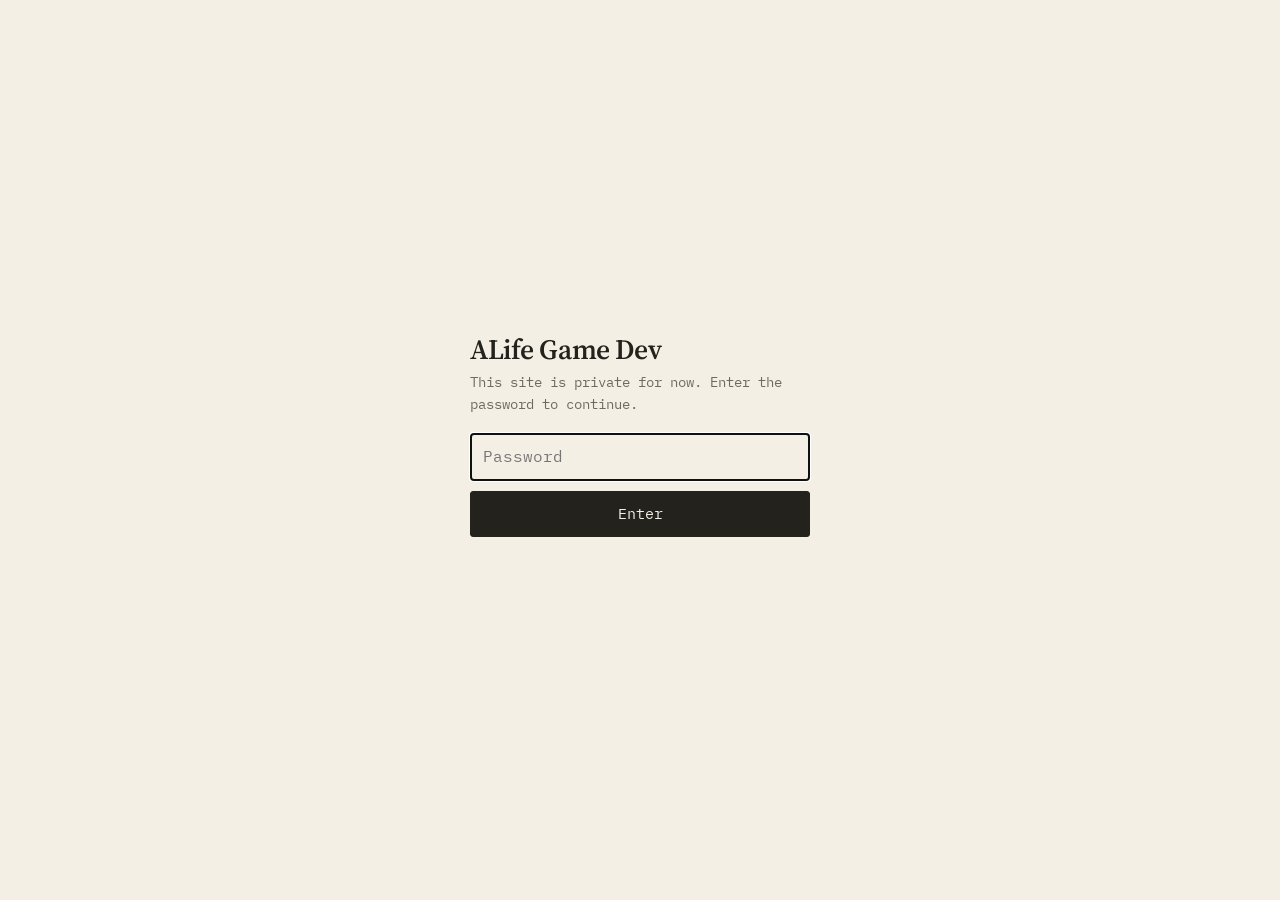
<file: index.html>
<!doctype html>
<html lang="en">
<head>
<meta charset="utf-8">
<meta name="viewport" content="width=device-width, initial-scale=1">
<meta name="robots" content="noindex, nofollow">
<script src="assets/gate.js"></script>
<title>ALife Game Dev</title>
<meta name="description" content="A small, non-profit community for people who make games with artificial life.">
<link rel="preconnect" href="https://fonts.googleapis.com">
<link rel="preconnect" href="https://fonts.gstatic.com" crossorigin>
<link href="https://fonts.googleapis.com/css2?family=IBM+Plex+Mono:wght@400;500&family=Source+Serif+4:ital,opsz,wght@0,8..60,400;0,8..60,600;1,8..60,400&display=swap" rel="stylesheet">
<link rel="stylesheet" href="assets/style.css">
</head>
<body>

<header class="topbar">
  <div class="in">
    <a class="brand" href="index.html">ALife Game Dev</a>
    <nav aria-label="Pages">
      <a href="index.html" aria-current="page">Home</a>
      <a href="alife.html">What is ALife?</a>
      <a href="games.html">Games</a>
      <a href="charts.html">Charts</a>
      <a href="paper.html">Paper</a>
      <a href="research.html">Research</a>
      <a href="youtube.html">YouTube</a>
      <a href="survey.html">Survey</a>
    </nav>
  </div>
</header>

<div class="page">
  <p class="label">a community in the making</p>
  <h1>A community for people who make games with artificial life.</h1>
  <div class="intro">
    <p>ALife Game Dev is a small, non-profit community for game developers and creators working with artificial life: evolving creatures, living ecosystems, emergent worlds.</p>
    <p>The people building these games are spread across many engines, forums and corners of the internet. The aim is to bring them together in one place to share progress, struggles and discoveries, support each other, and <span class="hl">share an enthusiasm for artificial life</span>.</p>
    <p>The community is still taking shape. <a href="survey.html">The founding survey</a> is open until 27 November 2026.</p>
  </div>

  <main>
    <section id="community">
      <h2><span class="n">01</span>The community</h2>
      <p>Many people in this field work alone, on projects that are hard to explain to anyone outside it. The community is meant as a place to post a strange thing your creatures did and talk it over with people who see why it's interesting.</p>
      <p>What it's for:</p>
      <ul class="plain">
        <li>sharing progress, devlogs and screenshots</li>
        <li>asking for help when the simulation won't behave</li>
        <li>passing around papers, tools and techniques</li>
        <li>small, friendly, and non-profit</li>
      </ul>
      <p>The details (where it lives, how often members meet, what happens there) will be decided from the survey results.</p>
    </section>

    <section id="games">
      <h2><span class="n">02</span>A few games</h2>
      <p>Games that bring artificial life to the screen, from big classics to small indies.</p>
      <ul class="games" id="featured-games"></ul>
      <p class="more"><a href="games.html">See all <span class="js-game-count"></span> games →</a></p>
    </section>

    <section id="alife">
      <h2><span class="n">03</span>New to artificial life?</h2>
      <p>Artificial life is the study of life by trying to build it: simple rules, and lifelike behaviour that emerges on its own. There's a short introduction with three small simulations you can play with: flocking, evolving brains, and a predator–prey ecosystem.</p>
      <p class="more"><a href="alife.html">What is artificial life? →</a></p>
      <p>Curious about the science side? There's also a list of <a href="research.html">research papers on ALife and video games</a>.</p>
    </section>

    <section id="survey">
      <h2><span class="n">04</span>Help shape it</h2>
      <div class="callout">
        <p class="meta">founding survey · open until 27 Nov 2026 · <span class="js-days-left"></span> · about 5 minutes</p>
        <p>The answers decide whether the community is worth building, and what it should look like. Anyone working on artificial life games is welcome to answer.</p>
        <p><a class="btn js-survey" href="#">Take the survey →</a></p>
        <p class="more"><a href="survey.html">More about the survey →</a></p>
      </div>
    </section>
  </main>

  <footer>
    <span>ALife Game Dev · non-profit · organised by Izva</span>
    <span>Contact: <a href="mailto:icvara.aor@gmail.com">icvara.aor@gmail.com</a></span>
  </footer>
</div>

<script src="assets/site.js"></script>
<script src="assets/games.js"></script>
</body>
</html>
</file>
<file: assets/style.css>
:root {
  --paper: #f3efe4;
  --ink: #24221d;
  --faint: #6f6a5e;
  --rule: #d8d1bf;
  --mark: #2e6b4f;
  --hl: #e6dfa8;
  --cell: 46, 107, 79;
  --prey: 176, 128, 32;
  --pred: 178, 64, 42;
  /* Charts page. Validated with the dataviz palette checker against this paper colour:
     s1-s3 all-pairs for scatter, o0-o2 as an ordinal ramp. */
  --surface: #f3efe4;
  --s1: #2a78d6; --s2: #eb6834; --s3: #1baf7a;
  --o0: #6da7ec; --o1: #2a78d6; --o2: #104281;
  --gridline: #e1dccd; --axisline: #b9b2a0;
  /* Popular-games comparison: neutral grey (validated ordinal ramp) */
  --ref: #6f6a5e; --r0: #aaa494; --r1: #7a7466; --r2: #45413a;
}
@media (prefers-color-scheme: dark) {
  :root:not([data-theme="light"]) {
    --paper: #1a1916; --ink: #e9e4d6; --faint: #a39d8e; --rule: #3a372f;
    --mark: #8cc7a6; --hl: #4a4526; --cell: 140, 199, 166;
    --prey: 222, 184, 96; --pred: 230, 118, 92;
    --surface: #1a1916;
    --s1: #3987e5; --s2: #d95926; --s3: #199e70;
    --o0: #184f95; --o1: #3987e5; --o2: #9ec5f4;
    --gridline: #2c2b27; --axisline: #46433b;
    --ref: #a39d8e; --r0: #5a564c; --r1: #8a8577; --r2: #c6c1b3;
  }
}
:root[data-theme="dark"] {
  --paper: #1a1916; --ink: #e9e4d6; --faint: #a39d8e; --rule: #3a372f;
  --mark: #8cc7a6; --hl: #4a4526; --cell: 140, 199, 166;
  --prey: 222, 184, 96; --pred: 230, 118, 92;
  --surface: #1a1916;
  --s1: #3987e5; --s2: #d95926; --s3: #199e70;
  --o0: #184f95; --o1: #3987e5; --o2: #9ec5f4;
  --gridline: #2c2b27; --axisline: #46433b;
  --ref: #a39d8e; --r0: #5a564c; --r1: #8a8577; --r2: #c6c1b3;
}

/* ---- Charts page ---- */
.viz .chart-block { padding-top: 48px; }
.viz .chart-block h2 { margin-bottom: 8px; }
.viz .chart-part { margin-top: 72px; padding-top: 28px; border-top: 2px solid var(--rule); }
.viz .chart-part .label { margin-bottom: 8px; }
.viz .chart-part .part-title { margin: 0 0 10px; }
.viz .plot { width: 100%; margin-top: 12px; }
.viz .plot svg { display: block; overflow: visible; }
.viz .plot text { font-family: "IBM Plex Mono", monospace; }
.viz .tick { font-size: 11px; fill: var(--faint); font-variant-numeric: tabular-nums; }
.viz .axis-label { font-size: 11px; fill: var(--faint); }
.viz .value { font-size: 12px; fill: var(--ink); font-variant-numeric: tabular-nums; }
.viz .point-label { font-size: 11px; fill: var(--ink); paint-order: stroke; stroke: var(--surface); stroke-width: 3px; }
.viz .grid { stroke: var(--gridline); stroke-width: 1; }
.viz .axis { stroke: var(--axisline); stroke-width: 1; }
.viz .hot { stroke: var(--ink); stroke-width: 2; }
.viz .chart-note { font-family: "IBM Plex Mono", monospace; font-size: 12px; color: var(--faint); margin-top: 6px; }
.viz .filters button { display: inline-flex; align-items: center; gap: 6px; }
.legend { display: flex; flex-wrap: wrap; gap: 6px 18px; margin-top: 12px; font-family: "IBM Plex Mono", monospace; font-size: 12px; color: var(--ink); }
.legend span { display: inline-flex; align-items: center; gap: 6px; }
.legend i { width: 12px; height: 12px; border-radius: 2px; display: inline-block; }
.tooltip {
  position: fixed; z-index: 50; pointer-events: none; max-width: 300px;
  background: var(--paper); color: var(--ink); border: 1px solid var(--ink);
  box-shadow: 3px 3px 0 var(--rule); padding: 8px 10px;
  font-family: "IBM Plex Mono", monospace; font-size: 12px; line-height: 1.45;
}
.tooltip .tip-muted { color: var(--faint); }
.table-wrap { overflow-x: auto; margin-top: 12px; border-top: 1px solid var(--ink); }
.fingerprint { border-collapse: collapse; width: 100%; font-family: "IBM Plex Mono", monospace; font-size: 12px; font-variant-numeric: tabular-nums; }
.fingerprint th, .fingerprint td { padding: 5px 5px; border-bottom: 1px solid var(--rule); text-align: left; white-space: nowrap; }
.fingerprint thead th { cursor: pointer; color: var(--faint); font-weight: 500; user-select: none; }
.fingerprint thead th:hover { color: var(--ink); }
.fingerprint tbody th { font-weight: 500; white-space: normal; min-width: 150px; }
.fingerprint tbody th a { text-decoration: none; }
.fingerprint .grp { color: var(--faint); }
.fingerprint .num b { font-weight: 500; }
.fingerprint .lvl { text-align: center; width: 30px; border-left: 2px solid var(--surface); }
.fingerprint .l0 { background: var(--o0); color: #0b0b0b; }
.fingerprint .l1 { background: var(--o1); color: #ffffff; }
.fingerprint .l2 { background: var(--o2); color: #ffffff; }
.legend i.unknown-swatch { background: var(--surface); border: 1px dashed var(--faint); box-sizing: border-box; }
.fingerprint .unknown { color: var(--faint); border-bottom-style: dashed; }
.fingerprint .eco-col { border-left: 2px solid var(--faint); padding-left: 8px; }
@media (prefers-color-scheme: dark) {
  :root:not([data-theme="light"]) .fingerprint .l0 { color: #f0efec; }
  :root:not([data-theme="light"]) .fingerprint .l2 { color: #0b0b0b; }
}
:root[data-theme="dark"] .fingerprint .l0 { color: #f0efec; }
:root[data-theme="dark"] .fingerprint .l2 { color: #0b0b0b; }
.chart { display: block; width: 100%; height: 70px; margin-top: 10px; border: 1px solid var(--rule); }
.key { display: inline-flex; align-items: center; gap: 6px; }
.key i { width: 10px; height: 10px; border-radius: 50%; display: inline-block; }

* { box-sizing: border-box; }
html, body { margin: 0; }
body {
  background: var(--paper);
  color: var(--ink);
  font: 400 19px/1.6 "Source Serif 4", Georgia, serif;
}
.page { max-width: 660px; margin: 0 auto; padding: 56px 20px 40px; }

a { color: var(--ink); text-decoration-color: var(--mark); text-decoration-thickness: 1.5px; text-underline-offset: 3px; }
a:hover { color: var(--mark); }

.mono, .label, nav, figcaption, .meta, .yr, .controls { font-family: "IBM Plex Mono", ui-monospace, monospace; }

/* Header */
.label { font-size: 13px; color: var(--faint); letter-spacing: .02em; margin: 0 0 28px; }
h1 {
  font-weight: 600;
  font-size: clamp(36px, 7vw, 54px);
  line-height: 1.05;
  letter-spacing: -0.015em;
  margin: 0 0 28px;
}
.intro p { margin: 0 0 18px; }
.hl { background: linear-gradient(transparent 55%, var(--hl) 55%); padding: 0 2px; }

/* Top menu: stays at the top of the screen while scrolling */
.topbar {
  position: sticky; top: 0; z-index: 10;
  background: var(--paper);
  border-bottom: 1px solid var(--ink);
}
.topbar .in {
  max-width: 660px; margin: 0 auto; padding: 0 20px;
  display: flex; align-items: center; gap: 8px 22px; flex-wrap: wrap;
  min-height: 52px;
}
.topbar .brand {
  font-family: "Source Serif 4", Georgia, serif; font-weight: 600; font-size: 18px;
  text-decoration: none; margin-right: auto; white-space: nowrap;
}
nav { font-size: 14px; display: flex; gap: 4px 20px; flex-wrap: wrap; padding: 8px 0; }
nav a { text-decoration: none; color: var(--faint); white-space: nowrap; }
nav a:hover { color: var(--ink); text-decoration: underline; }
nav a[aria-current="page"] { color: var(--ink); text-decoration: underline; text-decoration-color: var(--mark); }

/* Sub-page header */
.page-head { margin-bottom: 8px; }
.page-head h1 { font-size: clamp(32px, 6vw, 44px); margin-bottom: 18px; }
.page-head .lede { font-size: 20px; }

/* Small "go further" link at the end of a home-page section */
.more { font-family: "IBM Plex Mono", monospace; font-size: 14px; }

/* Home: survey callout */
.callout {
  border: 1px solid var(--ink); box-shadow: 6px 6px 0 var(--rule);
  padding: 22px 24px 6px; margin-top: 8px;
}
.callout .btn { margin-top: 0; margin-bottom: 0; }
.callout .meta, .survey .meta { font-size: 13px; color: var(--faint); margin-bottom: 18px; }

/* Games page: filter */
.filters { display: flex; flex-wrap: wrap; gap: 8px; margin: 20px 0 0; font-family: "IBM Plex Mono", monospace; font-size: 13px; }
.filters button {
  font: inherit; background: none; color: var(--ink);
  border: 1px solid var(--rule); padding: 4px 10px; cursor: pointer;
}
.filters button:hover { border-color: var(--ink); }
.filters button[aria-pressed="true"] { background: var(--ink); color: var(--paper); border-color: var(--ink); }
.count { font-family: "IBM Plex Mono", monospace; font-size: 13px; color: var(--faint); margin: 14px 0 0; }
/* YouTube page */
.channels { list-style: none; padding: 0; margin: 24px 0; border-top: 1px solid var(--rule); }
.channels li { display: grid; grid-template-columns: 64px 1fr; gap: 18px; padding: 18px 0; border-bottom: 1px solid var(--rule); }
.channels .avatar img { width: 64px; height: 64px; border-radius: 50%; border: 1px solid var(--ink); display: block; }
.channels h3 { font-size: 20px; font-weight: 600; margin: 0; line-height: 1.25; }
.channels h3 a { text-decoration: none; }
.channels h3 a:hover { text-decoration: underline; }
.channels .handle { font-family: "IBM Plex Mono", monospace; font-size: 12px; color: var(--faint); margin: 2px 0 6px; }
.channels p { font-size: 16px; line-height: 1.5; color: var(--faint); margin: 0; }
.channels .handle + p { color: var(--faint); }

.jump { display: flex; flex-wrap: wrap; gap: 6px 20px; font-family: "IBM Plex Mono", monospace; font-size: 14px; margin: 24px 0 0; }
.muted-note { font-size: 16px; color: var(--faint); }
.games li.empty { grid-column: 1 / -1; font-size: 16px; color: var(--faint); font-style: italic; }
/* Drawn placeholder when a game has no image */
.games .ph {
  display: flex; align-items: center; justify-content: center; text-align: center;
  aspect-ratio: 460 / 215; padding: 12px;
  background:
    radial-gradient(circle at 20% 30%, rgba(var(--cell), .35) 0 6px, transparent 7px),
    radial-gradient(circle at 70% 65%, rgba(var(--cell), .25) 0 10px, transparent 11px),
    radial-gradient(circle at 85% 20%, rgba(var(--prey), .35) 0 4px, transparent 5px),
    linear-gradient(var(--rule) 1px, transparent 1px) 0 0 / 18px 18px,
    linear-gradient(90deg, var(--rule) 1px, transparent 1px) 0 0 / 18px 18px,
    var(--paper);
}
.games .ph span {
  font-family: "Source Serif 4", Georgia, serif; font-weight: 600; font-size: 22px; line-height: 1.15;
  color: var(--ink); background: var(--paper); padding: 2px 8px; line-height: 1.3;
}
/* ALife score on game cards */
.games .score { margin: 10px 0 0; font-family: "IBM Plex Mono", monospace; font-size: 12px; color: var(--faint); cursor: help; }
.games .score-num { color: var(--ink); margin-right: 8px; }
.games .score-num b { font-weight: 500; font-size: 15px; color: var(--mark); }
.games .pips { display: inline-flex; gap: 5px; vertical-align: middle; }
.games .pip-pair { display: inline-flex; gap: 1px; }
.games .pips i { width: 6px; height: 10px; background: var(--rule); display: block; }
.games .pips i.on { background: var(--mark); }
.games .score-why { display: block; margin-top: 3px; line-height: 1.4; }
.games .score.eco .pips i.on { background: var(--s3); }
.games .pip-pair.unknown { width: 13px; height: 10px; box-sizing: border-box; border: 1px dashed var(--faint); font-size: 8px; line-height: 8px; text-align: center; justify-content: center; color: var(--faint); }
details.method { margin: 14px 0 0; font-size: 16px; }
details.method summary { cursor: pointer; font-family: "IBM Plex Mono", monospace; font-size: 14px; }
details.method[open] { border-left: 2px solid var(--rule); padding-left: 14px; }
details.method p, details.method ul { margin: 10px 0; }
.games .tags { font-family: "IBM Plex Mono", monospace; font-size: 11px; color: var(--mark); margin: 8px 0 0; }

/* Sections */
section { padding-top: 64px; }
h2 {
  font-weight: 600;
  font-size: 30px;
  line-height: 1.15;
  margin: 0 0 20px;
}
h2 .n { font-family: "IBM Plex Mono", monospace; font-weight: 400; font-size: 15px; color: var(--mark); margin-right: 10px; vertical-align: 5px; }
p { margin: 0 0 18px; }
ul.plain { padding-left: 1.1em; margin: 0 0 18px; }
ul.plain li { margin-bottom: 6px; }
ul.plain li::marker { color: var(--mark); }

/* Figure */
figure { margin: 32px 0; }
.stage {
  position: relative;
  aspect-ratio: 3 / 2;
  border: 1px solid var(--ink);
  cursor: crosshair;
  background:
    linear-gradient(var(--rule) 1px, transparent 1px) 0 0 / 24px 24px,
    linear-gradient(90deg, var(--rule) 1px, transparent 1px) 0 0 / 24px 24px;
  background-color: var(--paper);
}
.stage canvas { position: absolute; inset: 0; width: 100%; height: 100%; }
.controls {
  display: flex; flex-wrap: wrap; gap: 10px 24px; align-items: center;
  font-size: 13px; margin-top: 12px;
}
.controls label { display: flex; align-items: center; gap: 8px; }
.controls input[type=range] { width: 90px; accent-color: var(--mark); }
.controls button {
  font: inherit; background: none; color: var(--ink);
  border: 1px solid var(--ink); padding: 3px 10px; cursor: pointer;
}
.controls button:hover { background: var(--ink); color: var(--paper); }
figcaption { font-size: 13px; color: var(--faint); margin-top: 10px; line-height: 1.5; }
figcaption b { color: var(--ink); font-weight: 500; }

/* Games */
.games {
  list-style: none; padding: 0; margin: 28px 0 26px;
  display: grid; grid-template-columns: 1fr 1fr; gap: 32px 24px;
}
.games a.shot { display: block; border: 1px solid var(--ink); line-height: 0; }
.games img { width: 100%; aspect-ratio: 460 / 215; object-fit: cover; display: block; }
.games .meta { font-size: 12px; color: var(--faint); margin: 10px 0 2px; }
.games h3 { font-size: 20px; font-weight: 600; margin: 0 0 4px; line-height: 1.25; }
.games h3 a { text-decoration: none; }
.games h3 a:hover { text-decoration: underline; }
.games p { font-size: 16px; line-height: 1.5; color: var(--faint); margin: 0; }

/* Research */
.papers { list-style: none; padding: 0; margin: 8px 0 22px; border-top: 1px solid var(--rule); }
.papers li { display: grid; grid-template-columns: 56px 1fr; gap: 16px; padding: 16px 0; border-bottom: 1px solid var(--rule); }
.papers .yr { font-family: "IBM Plex Mono", monospace; font-size: 14px; color: var(--faint); padding-top: 3px; }
.papers .title { font-weight: 600; }
.papers .who { display: block; font-family: "IBM Plex Mono", monospace; font-size: 12px; color: var(--faint); margin: 2px 0 4px; }
.papers .what { display: block; font-size: 16px; line-height: 1.5; color: var(--faint); }
@media (max-width: 520px) { .papers li { grid-template-columns: 44px 1fr; gap: 12px; } }

/* Survey */
.survey {
  margin-top: 8px;
  padding: 28px 28px 8px;
  border: 1px solid var(--ink);
  box-shadow: 6px 6px 0 var(--rule);
}
.survey .meta { font-size: 13px; color: var(--faint); margin-bottom: 18px; }
.survey ol { padding-left: 1.2em; margin: 0 0 18px; }
.survey ol li { margin-bottom: 6px; }
.btn {
  display: inline-block;
  font-family: "IBM Plex Mono", monospace; font-size: 15px; font-weight: 500;
  background: var(--ink); color: var(--paper);
  padding: 12px 20px; text-decoration: none;
  margin: 6px 0 22px;
}
.btn:hover { background: var(--mark); color: var(--paper); }

.sig { font-style: italic; }

footer {
  margin-top: 72px; padding-top: 16px;
  border-top: 1px solid var(--ink);
  font-family: "IBM Plex Mono", monospace; font-size: 13px; color: var(--faint);
  display: flex; justify-content: space-between; flex-wrap: wrap; gap: 8px;
}

@media (max-width: 520px) {
  body { font-size: 18px; }
  .page { padding: 36px 16px 32px; }
  .topbar .in { padding: 0 16px; }
  .topbar .brand { width: 100%; padding-top: 10px; }
  nav { width: 100%; padding: 4px 0 10px; gap: 4px 14px; font-size: 13px; }
  .callout { padding: 18px 16px 4px; box-shadow: 4px 4px 0 var(--rule); }
  .games { grid-template-columns: 1fr; gap: 28px; }
  .survey { padding: 22px 18px 4px; box-shadow: 4px 4px 0 var(--rule); }
}
.legend .legend-sep { color: var(--faint); margin-left: 8px; }

/* ---- Working paper page ---- */
.paper section { margin-top: 34px; }
.paper h2 { margin-bottom: 12px; }
.paper h3 { font-size: 18px; margin: 22px 0 8px; }
.paper .abstract { border-left: 2px solid var(--rule); padding-left: 16px; }
.paper figure { margin: 22px 0 26px; }
.paper figcaption { font-size: 14px; color: var(--faint); margin-top: 8px; line-height: 1.45; }
.paper .paper-list li { margin-bottom: 10px; }
.paper .paper-groups li { margin-bottom: 4px; font-size: 16px; }
.paper .refs li { font-size: 15px; margin-bottom: 8px; padding-left: 1.4em; text-indent: -1.4em; }
.paper .corner { fill: var(--hl); opacity: .45; }
.paper .faint-dots circle { fill: var(--axisline); opacity: .7; }
.paper-table th[scope="row"] { min-width: 104px; }
.paper-table .scale { color: var(--faint); font-size: 10px; margin-left: 4px; }
.paper-table td { position: relative; min-width: 64px; padding: 5px 6px; }
.paper-table .bar { position: absolute; left: 0; top: 4px; bottom: 4px; background: var(--o0); opacity: .55; border-radius: 0 2px 2px 0; }
.paper-table .v { position: relative; }
.paper-table tr.split th, .paper-table tr.split td { border-top: 2px solid var(--axisline); }
.paper-table thead th { white-space: normal; cursor: default; }
.paper .rules li { margin-bottom: 8px; }
.flow { display: grid; grid-template-columns: 1fr 1fr; gap: 10px 22px; font-family: "IBM Plex Mono", monospace; font-size: 12px; }
.flow-col { display: flex; flex-direction: column; gap: 6px; }
.flow-head { margin: 0 0 2px; color: var(--faint); font-size: 12px; }
.flow-box { border: 1px solid var(--axisline); padding: 7px 9px; border-radius: 3px; background: var(--paper); }
.flow-box b { font-size: 15px; font-weight: 500; margin-right: 4px; }
.flow-box.final { border: 2px solid var(--mark); }
.flow-out { margin-left: 18px; padding: 2px 0 2px 10px; border-left: 2px dashed var(--rule); color: var(--faint); }
.flow-out span { color: var(--ink); font-weight: 500; }
.flow-out details { margin-top: 2px; }
.flow-out summary { cursor: pointer; color: var(--mark); }
.flow-total { grid-column: 1 / -1; margin: 6px 0 0; font-size: 13px; }
@media (max-width: 560px) { .flow { grid-template-columns: 1fr; } }
.paper .zone { fill: var(--hl); opacity: .35; }
.paper .mean-label { font-weight: 600; }
.paper .agree { stroke: var(--axisline); stroke-width: 1.5; stroke-dasharray: 5 4; }
.paper .threshold { stroke: var(--faint); stroke-width: 1; stroke-dasharray: 2 3; }
.paper-table thead th svg { vertical-align: middle; }
.paper .cap { text-transform: capitalize; }

/* Paired figures (an ALife-score figure and its Life-score twin): side by side on wide screens,
   breaking out of the text column; stacked on narrow screens. */
.paper .fig-pair { display: grid; grid-template-columns: 1fr; gap: 0 28px; }
.paper .fig-pair figure { min-width: 0; }
@media (min-width: 1100px) {
  .paper .fig-pair {
    --pair-w: min(1280px, calc(100vw - 64px));
    grid-template-columns: 1fr 1fr;
    width: var(--pair-w);
    margin-left: calc((100% - var(--pair-w)) / 2);
  }
}
.paper .trend { stroke: var(--ink); stroke-width: 1.6; stroke-dasharray: 6 4; opacity: .75; }
.paper .trend-label { fill: var(--ink); paint-order: stroke; stroke: var(--surface); stroke-width: 3px; }
/* A single wide figure that breaks out of the text column like the paired figures. */
@media (min-width: 1100px) {
  .paper .fig-wide { --pair-w: min(1280px, calc(100vw - 64px)); width: var(--pair-w); margin-left: calc((100% - var(--pair-w)) / 2); }
}
/* Figure 3b: a grid of small per-criterion charts. */
.paper .sub-grid { display: grid; grid-template-columns: repeat(auto-fill, minmax(170px, 1fr)); gap: 10px 16px; margin-top: 10px; }
.paper .sub-panel { min-width: 0; border-top: 1px solid var(--rule); padding-top: 4px; }
.paper .sub-panel svg { display: block; overflow: visible; }
.paper .sub-panel text { font-family: "IBM Plex Mono", monospace; }
/* Figure 3b: one Figure-5-style panel per category. */
.paper .crit-grid { display: grid; grid-template-columns: repeat(auto-fit, minmax(300px, 1fr)); gap: 12px 24px; margin-top: 10px; }
.paper .crit-panel { min-width: 0; }
.paper .crit-panel svg { display: block; overflow: visible; }
.paper .crit-panel text { font-family: "IBM Plex Mono", monospace; }
</file>
